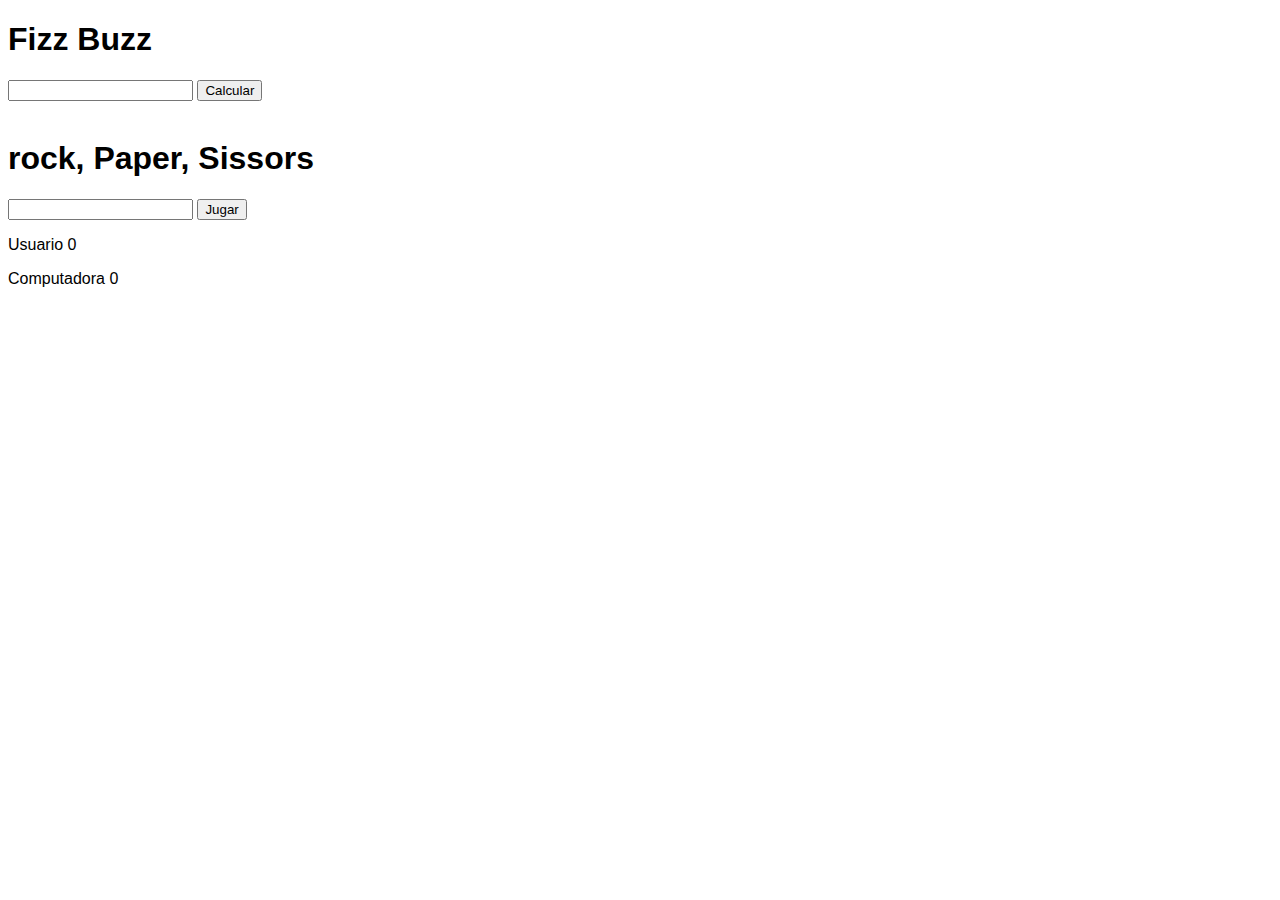
<file: fizzBuzz.html>
<!DOCTYPE html>
<html lang="en">
<head>
    <meta charset="UTF-8">
    <meta name="viewport" content="width=device-width, initial-scale=1.0">
    <title>Document</title>
</head>
<body>
    <style>
        body{
            font-family: sans-serif;
        }
        .green{
            color: yellowgreen;
            font-weight: bold;
            font-size: 2rem;
        }
    </style>
    <h1>Fizz Buzz</h1>
        <input type="number" name="number" id="number">
        <button id="Enviar">Calcular</button>

        <div class="showNumbers">
        </div>
        <br>
    <h1>rock, Paper, Sissors</h1>
        <input type="text" id="game" name="game">
        <button id="play">Jugar</button>

        <div class="content_User">
            <div id="user">
                <p>Usuario <span id="scoreP">0</span></p>
            </div>
            <div id="computer">
                <p>Computadora <span id="scoreC">0</span></p>
            </div>
        </div>

        <div id="viewWinner">

        </div>


        
    <script>
        let number = document.getElementById("number");
        let button = document.getElementById("Enviar");
        let showNumbers = document.querySelector(".showNumbers");
        let parrf = document.createElement("p");
        

        button.addEventListener("click",()=>{

            if(showNumbers.firstChild){
                showNumbers.removeChild(showNumbers.firstChild)
            }

            let result = [];

            for (let i = 1; i <= number.valueAsNumber; i++) {
                if(i % 3 === 0 && i % 5 ==0)
                    result.push("Fizz Buzz");
                else if( i%3 === 0)
                    result.push("Fizz");
                else if(i%5 == 0)
                    result.push("Buzz");
                else
                    result.push(i);
            }

            parrf.textContent = result.join(" , ");

            showNumbers.appendChild(parrf);
            console.log(result);
        })


        const getComputerChoice = () =>{
            let options = ["sissors","rock","paper"];
            let numRandom = Math.floor(Math.random()*3)
            console.log(numRandom);
            return options[numRandom];
        }

        const playRound = (playerSelection, computerSelection) =>{
            // 
            //
            let result = [];
            // console.log(computerSelection);
            switch (playerSelection) {
                case "rock":
                    if (computerSelection === "sissors") {
                        result = ["You Win! Rock beats Sissors", true];
                    }else if(computerSelection === "paper"){
                        result = ["You Lose! Paper beats Rock", false];
                    } else{
                        result = ["Empate"];
                    }
                    break;
                case "sissors":
                    if (computerSelection === "paper") {
                        result = ["You Win! Sissors beats Paper", true];
                    }else if(computerSelection === "rock"){
                        result = ["You Lose! Rock beats sissors", false];
                    }else{
                        result = ["Empate"];
                    }
                    break;
                case "paper":
                    if (computerSelection === "rock") {
                        result = ["You Win! Paper beats Rock", true];
                    }else if(computerSelection === "sissors"){
                        result = ["You Lose! Sissors beats Paper", false];
                    }else{
                        result = ["Empate"];
                    }
                    break;
                default:
                    result = ["no puso bien las cosas"];
                    break;
            }
            return result;
        }

        const textGame = document.getElementById("game");
        const play = document.getElementById("play");
        const winner = document.getElementById("viewWinner");
        const player = document.getElementById("scoreP");
        const compu = document.getElementById("scoreC");

        const game = () =>{

        }
        let scoreP = 0;
        let scoreC = 0;

        play.addEventListener("click", async () =>{
            let playerSelection = textGame.value;
            let computerSelection = getComputerChoice();
            console.log(computerSelection)

            let textWinner = document.createElement("p")
            let data = playRound(playerSelection,computerSelection)
            textWinner.textContent = data[0];
            console.log(data[1]);
            if(data[1] === true){
                scoreP++;
            } else if(data[1] === false){
                scoreC++;
            }
            textGame.value = "";
            textGame.focus();

            player.textContent = scoreP;
            compu.textContent = scoreC;


            winner.appendChild(textWinner);

            if (scoreC === 5 || scoreP === 5) {
                parrf.textContent = `Winner is ${scoreP == 5 ? "Usuario" : "Computadora"}`;
                textGame.disabled = true;
                play.disabled = true;
                parrf.className += "green"
                winner.appendChild(parrf)
            }

        });


        
        // console.log(playRound(playerSelection,computerSelection));
    </script>
</body>
</html>
</file>
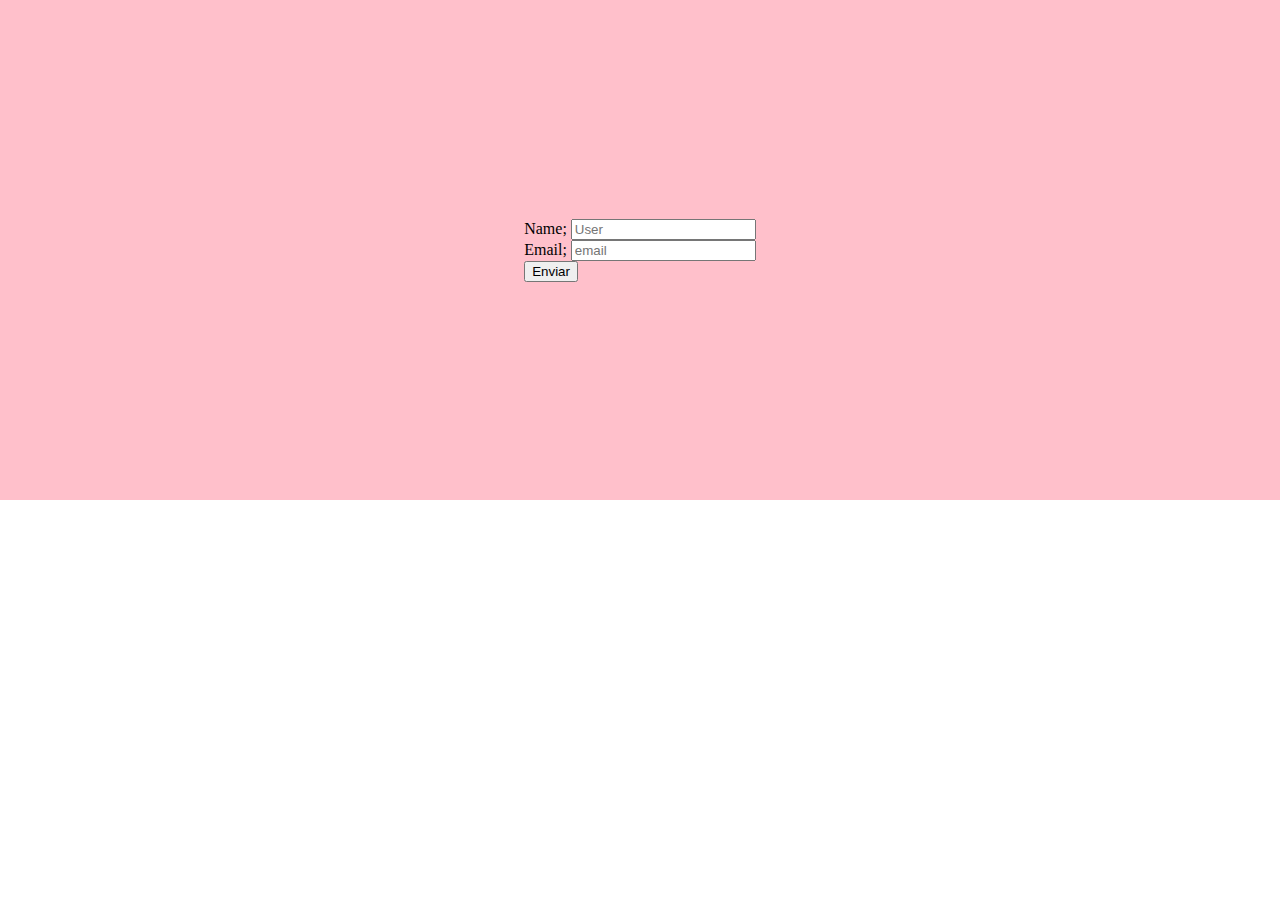
<file: index2.html>
<!DOCTYPE html>
<html lang="en">
<head>
    <meta charset="UTF-8">
    <meta name="viewport" content="width=device-width, initial-scale=1.0">
    <link rel="stylesheet" href="style.css">
    <title>Document</title>
</head>
<body>
    <style>
        .container{
            display: flex;
            background: pink;
            height: 500px;
            justify-content: center;
            align-items: center;
            gap: 1rem;

        }
        .item{
            width: 150px;
            height: 150px;
            border: 1px solid black;
            background: cyan;
        }

    </style>
    <div class="container">
        
    <form action="#" class="form">
        <div class="name">
            <label for="name">Name;</label>
            <input type="text" placeholder="User">
        </div>
        <div class="email">
            <label for="email">Email;</label>
            <input type="email" name="email" id="email" placeholder="email">
        </div>
        <div class="button">
            <button>Enviar</button>
        </div>
    </form>
    </div>

</body>
</html>
</file>
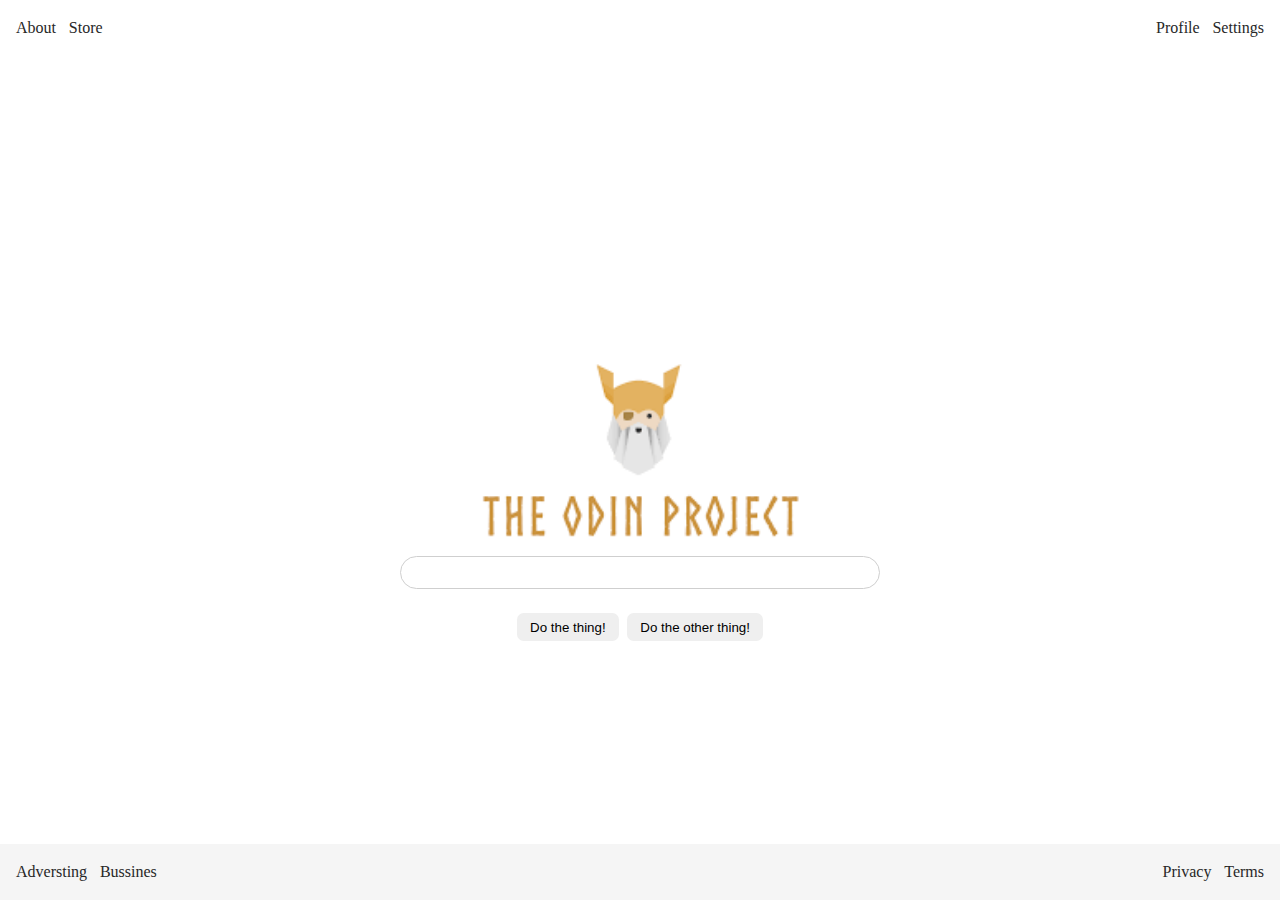
<file: page.html>
<!DOCTYPE html>
<html lang="en">
<head>
    <meta charset="UTF-8">
    <meta name="viewport" content="width=device-width, initial-scale=1.0">
    <link rel="stylesheet" href="style.css">
    <title>Document</title>
</head>
<body>
    <header>
        <nav>
            <div class="initial">
                <ul>
                    <li>About</li>
                    <li>Store</li>
                </ul>
            </div>
            <div class="end">
                <ul>
                    <li>Profile</li>
                    <li>Settings</li>
                </ul>
            </div>
        </nav>
    </header>
    <main>
        <div class="content">
                <div class="logo">
                    <img src="[data-uri]" alt="odin">
                </div>
                <div class="search">
                    <input type="text" id="search-bar">
                </div>
                <div class="buttons">
                    <button class="button">Do the thing!</button>
                    <button class="button">Do the other thing!</button>
                </div>
        </div>
    </main>
    <footer>
        <nav>
            <div class="initial">
                <ul>
                    <li>Adversting</li>
                    <li>Bussines</li>
                </ul>
            </div>
            <div class="end">
                <ul>
                    <li>Privacy</li>
                    <li>Terms</li>
                </ul>
            </div>
        </nav>
    </footer>
</body>
</html>
</file>
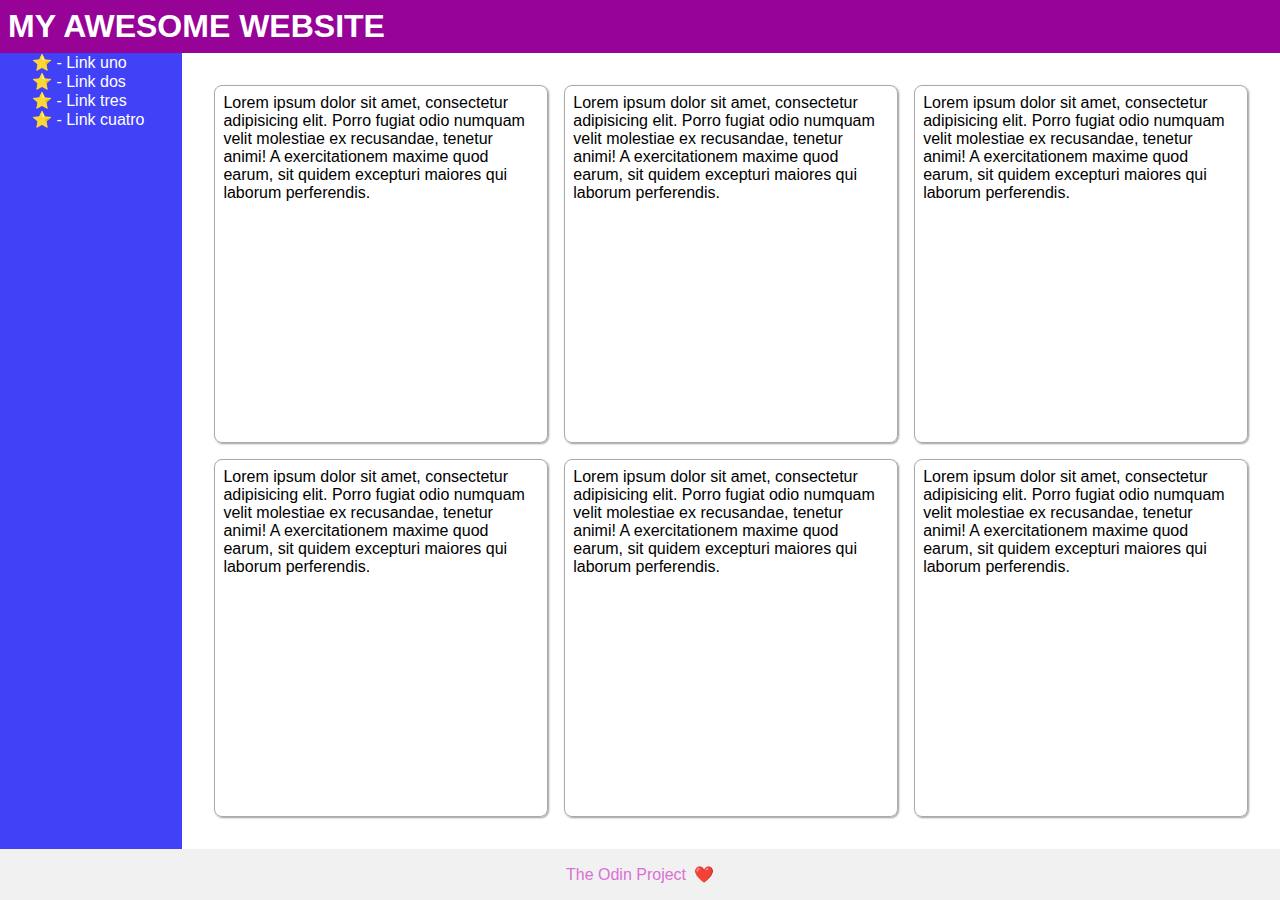
<file: page2.html>
<!DOCTYPE html>
<html lang="en">
<head>
    <meta charset="UTF-8">
    <meta name="viewport" content="width=device-width, initial-scale=1.0">
    <link rel="stylesheet" href="style2.css">
    <title>pagina 2</title>
</head>
<body>
    <header>
        <nav>
            <h1>My Awesome website</h1>
        </nav>
    </header>
    <main>
        <div class="container">
            <div class="side-bar">
                <ul>
                    <li>Link uno</li>
                    <li>Link dos</li>
                    <li>Link tres</li>
                    <li>Link cuatro</li>
                </ul>
            </div>
            <div class="content">
                <div class="card">
                    <p>
                        Lorem ipsum dolor sit amet, consectetur adipisicing elit. Porro fugiat odio numquam velit molestiae ex recusandae, tenetur animi! A exercitationem maxime quod earum, sit quidem excepturi maiores qui laborum perferendis.
                    </p>
                </div>
                <div class="card">
                    <p>
                        Lorem ipsum dolor sit amet, consectetur adipisicing elit. Porro fugiat odio numquam velit molestiae ex recusandae, tenetur animi! A exercitationem maxime quod earum, sit quidem excepturi maiores qui laborum perferendis.
                    </p>
                </div>
                <div class="card">
                    <p>
                        Lorem ipsum dolor sit amet, consectetur adipisicing elit. Porro fugiat odio numquam velit molestiae ex recusandae, tenetur animi! A exercitationem maxime quod earum, sit quidem excepturi maiores qui laborum perferendis.
                    </p>
                </div>
                <div class="card">
                    <p>
                        Lorem ipsum dolor sit amet, consectetur adipisicing elit. Porro fugiat odio numquam velit molestiae ex recusandae, tenetur animi! A exercitationem maxime quod earum, sit quidem excepturi maiores qui laborum perferendis.
                    </p>
                </div>
                <div class="card">
                    <p>
                        Lorem ipsum dolor sit amet, consectetur adipisicing elit. Porro fugiat odio numquam velit molestiae ex recusandae, tenetur animi! A exercitationem maxime quod earum, sit quidem excepturi maiores qui laborum perferendis.
                    </p>
                </div>
                <div class="card">
                    <p>
                        Lorem ipsum dolor sit amet, consectetur adipisicing elit. Porro fugiat odio numquam velit molestiae ex recusandae, tenetur animi! A exercitationem maxime quod earum, sit quidem excepturi maiores qui laborum perferendis.
                    </p>
                </div>
            </div>
        </div>
    </main>
    <footer>
        <h4>The odin project</h4>
    </footer>
</body>
</html>
</file>
<file: style.css>
/* .form{
    display: flex;
    justify-content: space-between;
    gap: .5rem;
    border: 2px solid whitesmoke;
    padding: 1rem;
    font-family: sans-serif;
    font-weight: 500;
    background: #2d2f35;
    flex-wrap: wrap;


}
.name{
    flex: 1 1 160px;
}

.email{
    flex: 1 1 200px;
}
.button{
    flex: 1 1 auto;
}

.form div{
    padding: 1rem;
    border-radius: .5rem;
    color: white;
    display: flex;
    flex-direction: column;
    justify-content: center;
    gap: 1rem;
}

input{
    background: initial;
    border: none;
    border-bottom: 1px solid whitesmoke;
    color: inherit;
    padding-bottom: .7rem;
    border-radius: .1rem;

}
.button button{
    padding: .5rem 1rem;
    border-radius: .5rem;
    font-size: 1.2em;

    
} */

html{
    width: 100vw;
    height: 100vh;
    box-sizing: border-box;
}
body{
    display: flex;
    flex-direction: column;
    padding: 0;
    margin: 0;
    height: 100%;
}
header{
    flex: 1 1 auto;
}
nav{
    display: flex;
    justify-content: space-between;
    padding: .2rem 1rem;
}
nav div{
    color: rgb(39, 39, 39);
}
main{
    flex: 2 1 100%;
    /* background: #000; */
    display: flex;
    justify-content: center;
    align-items: center;
}
main .content{
    flex: 0 1 40%;
    background-color: #fff;
    display: flex;
    flex-direction: column;
    gap: 1rem;
}
main .content .logo{
    position: relative;
    flex-basis: 100%;
}   

.logo img{
    position: relative;
    bottom: -4em;
    width: 100%;
}
main .content .search{
    z-index: 100;
    flex-basis: 100%;
    display: flex;
}
main .content .buttons{
    flex-basis: auto;
    display: flex;
    justify-content: center;
    gap: .5em;

}

main .content .buttons button{
    padding: .5em 1em;
    border-radius: .5em;
    border: none;

}
main .content .search #search-bar{
    flex: 1 1 auto;    
    padding: .5rem 1rem;
    box-sizing: border-box;
    border-radius: 3rem;
    margin: .5rem 1rem;
    border: 1px solid rgb(207, 207, 207);
    
}

footer{
    background: whitesmoke;
    flex: 1 1 auto;
}

ul{
    list-style: none;
    padding: 0;
    display: flex;
    gap: .8rem;
}
li{
    color: inherit;
}
</file>
<file: style2.css>
*{
    padding: 0;
    margin: 0;
}
html{
    width: 100vw;
    height: 100vh;
    box-sizing: border-box;
}
body{
    padding: 0;
    margin: 0;
    width: 100%;
    height: 100%;
    font-family: sans-serif;
    display: flex;
    flex-direction: column;
}

header{
    background: rgb(151, 3, 151);
    color: white;
    padding: .5rem; 
}
h1{
    text-transform: uppercase;
}
main{
    width: 100%;    
    height: 100%;
}

main .container{
    display: flex;
    height: 100%;
}

main .container .side-bar{
    flex: 1 1 15%;
    background: rgb(65, 65, 248);

}
ul{
    color: white;
    margin-left: 2rem;
    list-style: none;
}
li::before{
    content: "⭐ - ";
}

main .container .content{
    flex: 1 1 85%;
    display: flex;
    flex-wrap: wrap;
    padding: 2rem;
    gap: 1rem;
}

main .container .content .card{
    flex: 1 1 30%;
    border: 1px solid rgb(170, 170, 170);
    padding: .5rem;
    border-radius: .5rem;
    box-shadow: 1px 1px 2px rgb(156, 156, 156);
}

footer{
    background: rgb(241, 241, 241);
    padding: 1rem;
    color: orchid;
    text-align: center;
}
h4{
    text-transform: capitalize;
    align-items: center;
    font-weight: 500;
}
h4::after{
    content: "❤️";
    margin-left: .5rem;
}
</file>
